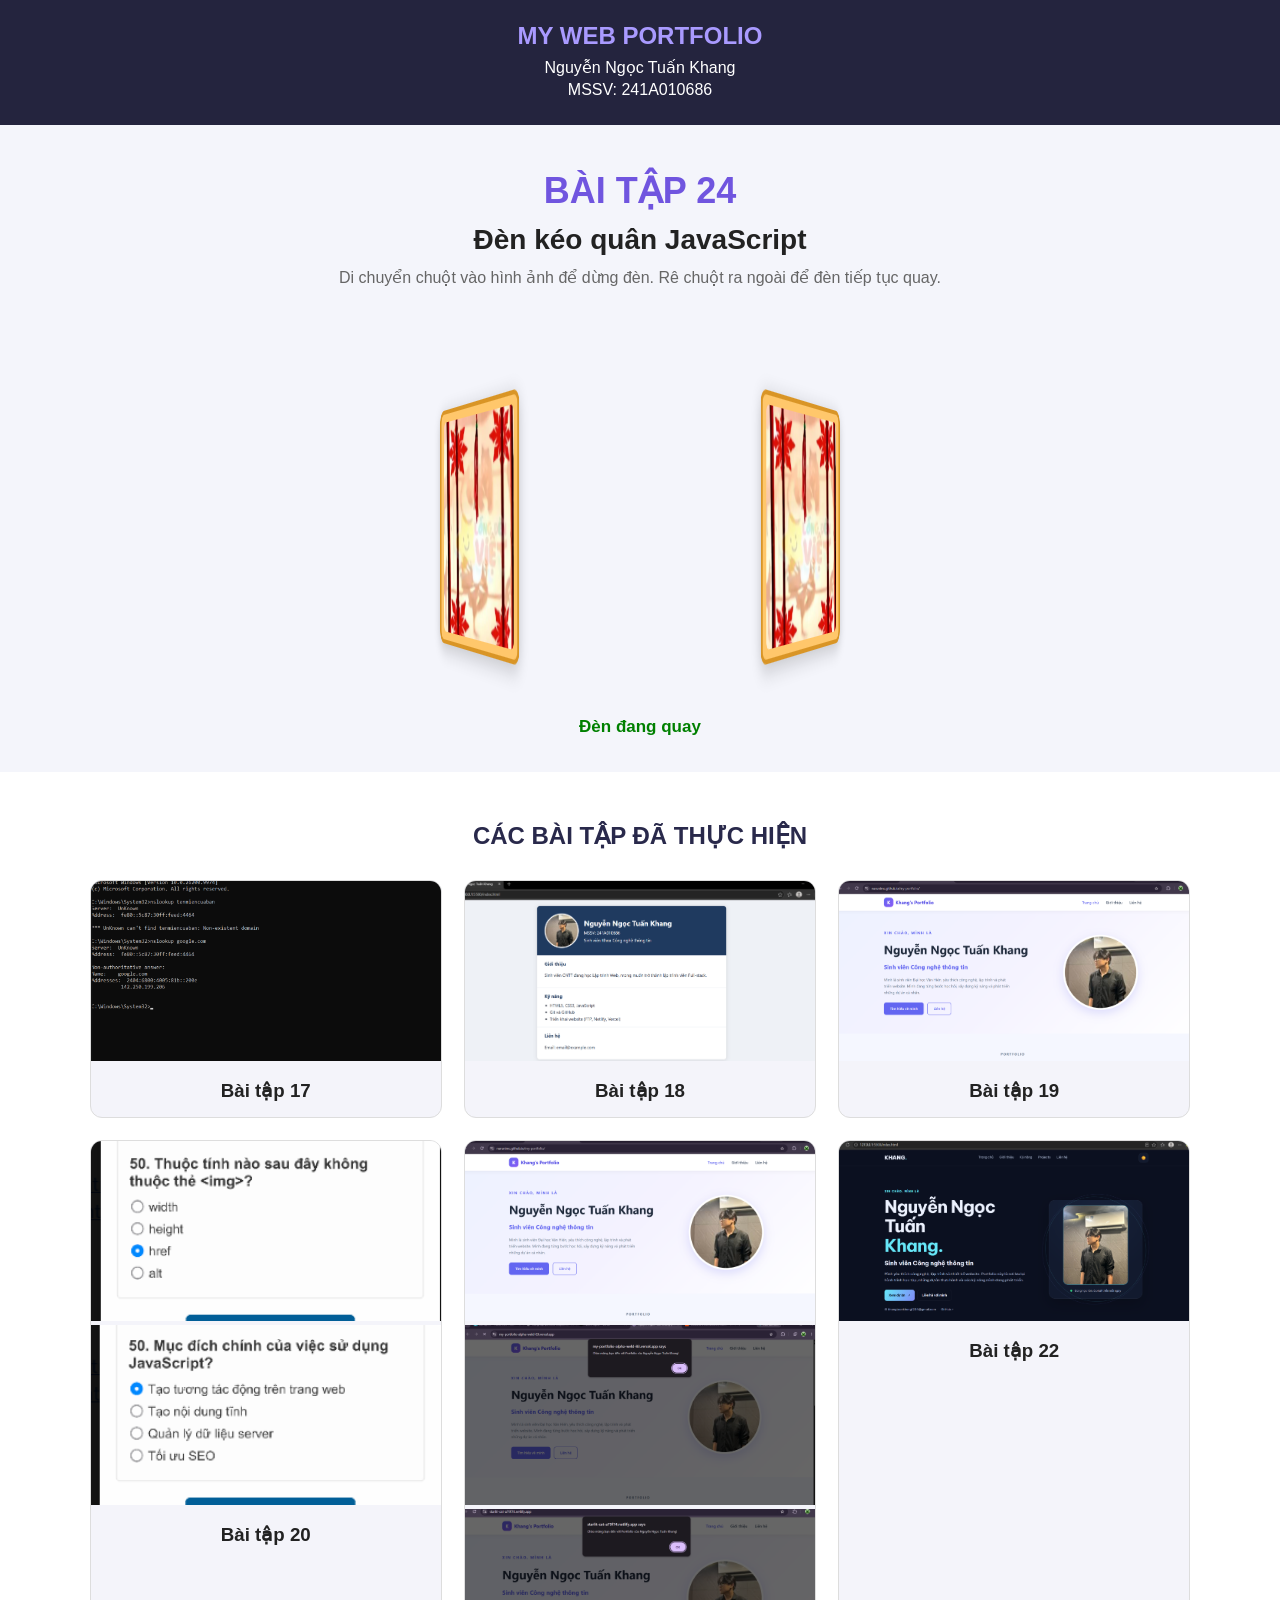
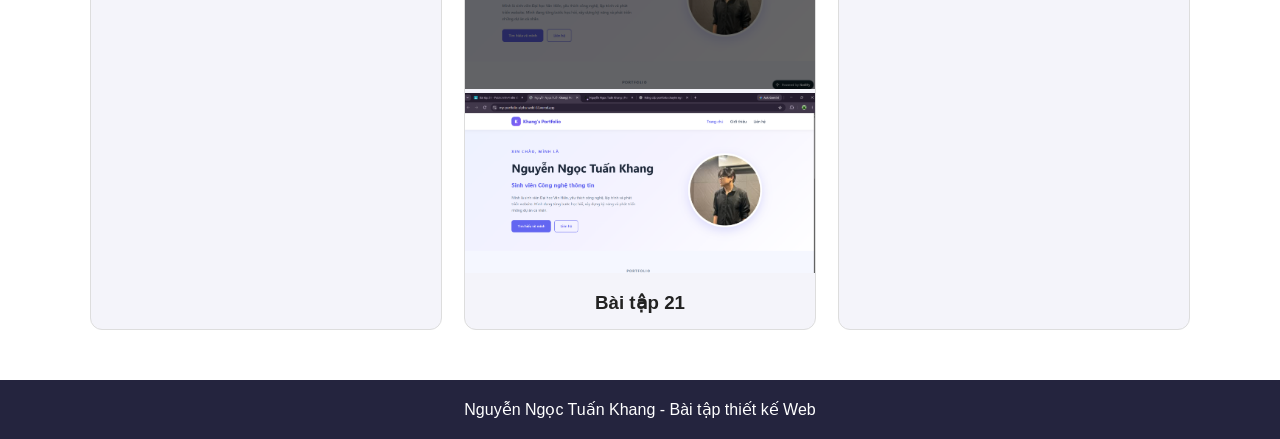
<file: index.html>
<!DOCTYPE html>
<html lang="vi">
<head>
    <meta charset="UTF-8">
    <meta name="viewport" content="width=device-width, initial-scale=1.0">
    <title>Bài tập 24 - Đèn kéo quân</title>
    <link rel="stylesheet" href="style.css">
</head>
<body>

<header>
    <h2>MY WEB PORTFOLIO</h2>
    <p>Nguyễn Ngọc Tuấn Khang</p>
    <p>MSSV: 241A010686</p>
</header>

<section class="intro">
    <h1>BÀI TẬP 24</h1>
    <h2>Đèn kéo quân JavaScript</h2>
    <p>Di chuyển chuột vào hình ảnh để dừng đèn. Rê chuột ra ngoài để đèn tiếp tục quay.</p>
</section>

<section class="lantern-container">

    <div class="lantern-stage">
        <div class="lantern" id="lantern">

            <div class="face face1">
                <img src="images/photo1.png" alt="Ảnh 1">
            </div>

            <div class="face face2">
                <img src="images/photo2.png " alt="Ảnh 2">
            </div>

            <div class="face face3">
                <img src="images/photo3.png" alt="Ảnh 3">
            </div>

            <div class="face face4">
                <img src="images/photo4.png" alt="Ảnh 4">
            </div>

            <div class="face face5">
                <img src="images/photo5.png" alt="Ảnh 5">
            </div>

            <div class="face face6">
                <img src="images/photo6.png" alt="Ảnh 6">
            </div>

        </div>
    </div>

    <p id="status">Đèn đang quay</p>

</section>

<section class="exercise-section">

    <h2>CÁC BÀI TẬP ĐÃ THỰC HIỆN</h2>

    <div class="exercise-grid">

        <a href="bai17.html" class="exercise-card">
            <img src="images/bai17.png" alt="Bài 17">
            <h3>Bài tập 17</h3>
        </a>

        <a href="bai18.html" class="exercise-card">
            <img src="images/bai18.png" alt="Bài 18">
            <h3>Bài tập 18</h3>
        </a>

        <a href="bai19.html" class="exercise-card">
            <img src="images/bai19.png" alt="Bài 19">
            <h3>Bài tập 19</h3>
        </a>

        <a href="bai20.html" class="exercise-card">
            <img src="images/bai20a.png" alt="Bài 20">
            <img src="images/bai20b.png" alt="Bài 20">
            <h3>Bài tập 20</h3>
        </a>

        <a href="bai21.html" class="exercise-card">
            <img src="images/bai21a.png" alt="Bài 21">
            <img src="images/bai21b.png" alt="Bài 21">
            <img src="images/bai21c.png" alt="Bài 21">
            <img src="images/bai21d.png" alt="Bài 21">
            <h3>Bài tập 21</h3>
        </a>

        <a href="bai22.html" class="exercise-card">
            <img src="images/bai22.png " alt="Bài 22">
            <h3>Bài tập 22</h3>
        </a>

    </div>

</section>

<footer>
    <p>Nguyễn Ngọc Tuấn Khang - Bài tập thiết kế Web</p>
</footer>

<script src="script.js"></script>

</body>
</html>
</file>
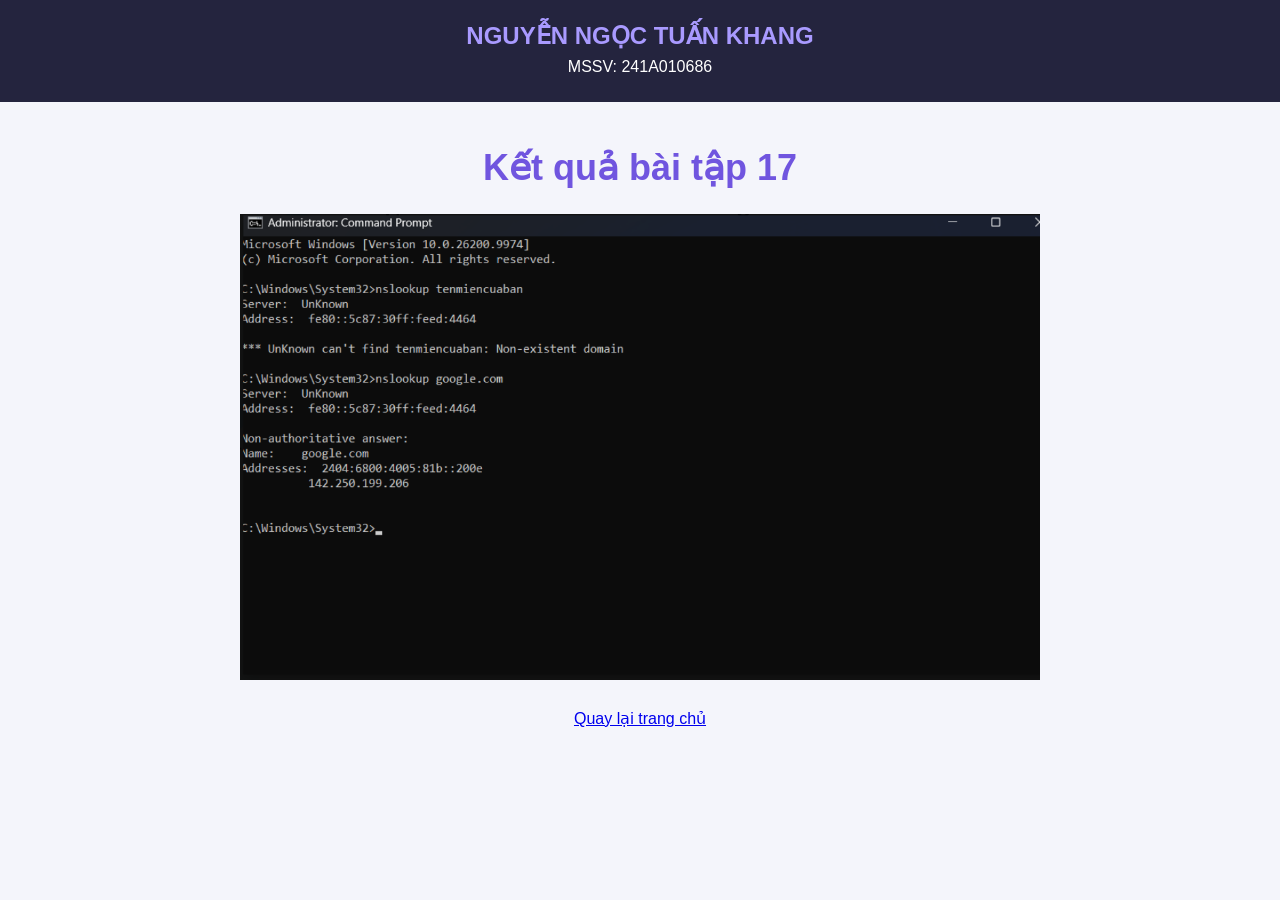
<file: bai17.html>
<!DOCTYPE html>
<html lang="vi">
<head>
    <meta charset="UTF-8">
    <meta name="viewport" content="width=device-width, initial-scale=1.0">
    <title>Bài tập 17</title>
    <link rel="stylesheet" href="style.css">
</head>
<body>

<header>
    <h2>NGUYỄN NGỌC TUẤN KHANG</h2>
    <p>MSSV: 241A010686</p>
</header>

<section class="intro">
    <h1>Kết quả bài tập 17</h1>
    <img src="images/bai17.png" alt="Kết quả bài 17" style="width:90%;max-width:800px;margin:25px auto;">
    <p><a href="index.html">Quay lại trang chủ</a></p>
</section>

</body>
</html>
</file>
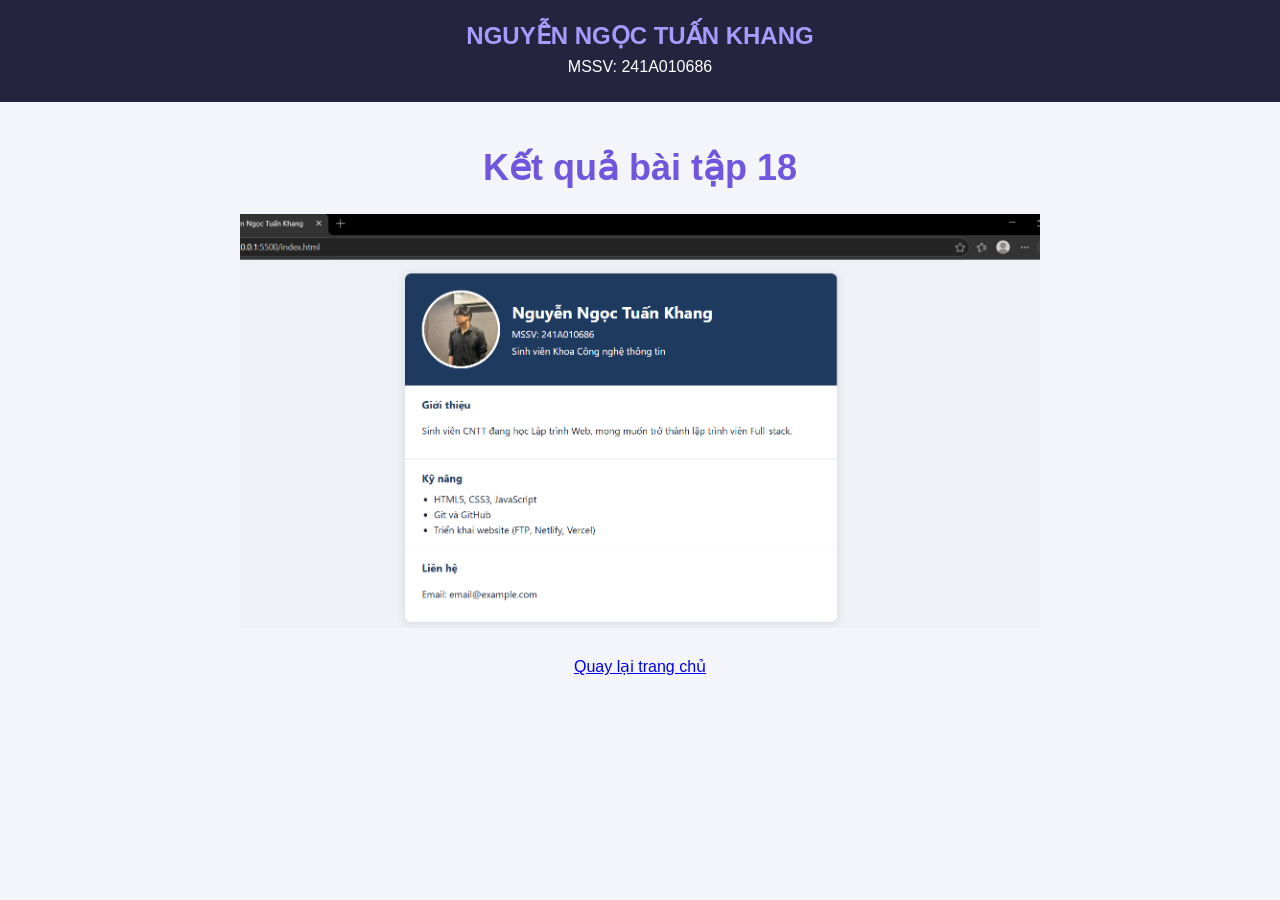
<file: bai18.html>
<!DOCTYPE html>
<html lang="vi">
<head>
    <meta charset="UTF-8">
    <meta name="viewport" content="width=device-width, initial-scale=1.0">
    <title>Bài tập 18</title>
    <link rel="stylesheet" href="style.css">
</head>
<body>

<header>
    <h2>NGUYỄN NGỌC TUẤN KHANG</h2>
    <p>MSSV: 241A010686</p>
</header>

<section class="intro">
    <h1>Kết quả bài tập 18</h1>
    <img src="images/bai18.png" alt="Kết quả bài 17" style="width:90%;max-width:800px;margin:25px auto;">
    <p><a href="index.html">Quay lại trang chủ</a></p>
</section>

</body>
</html>
</file>
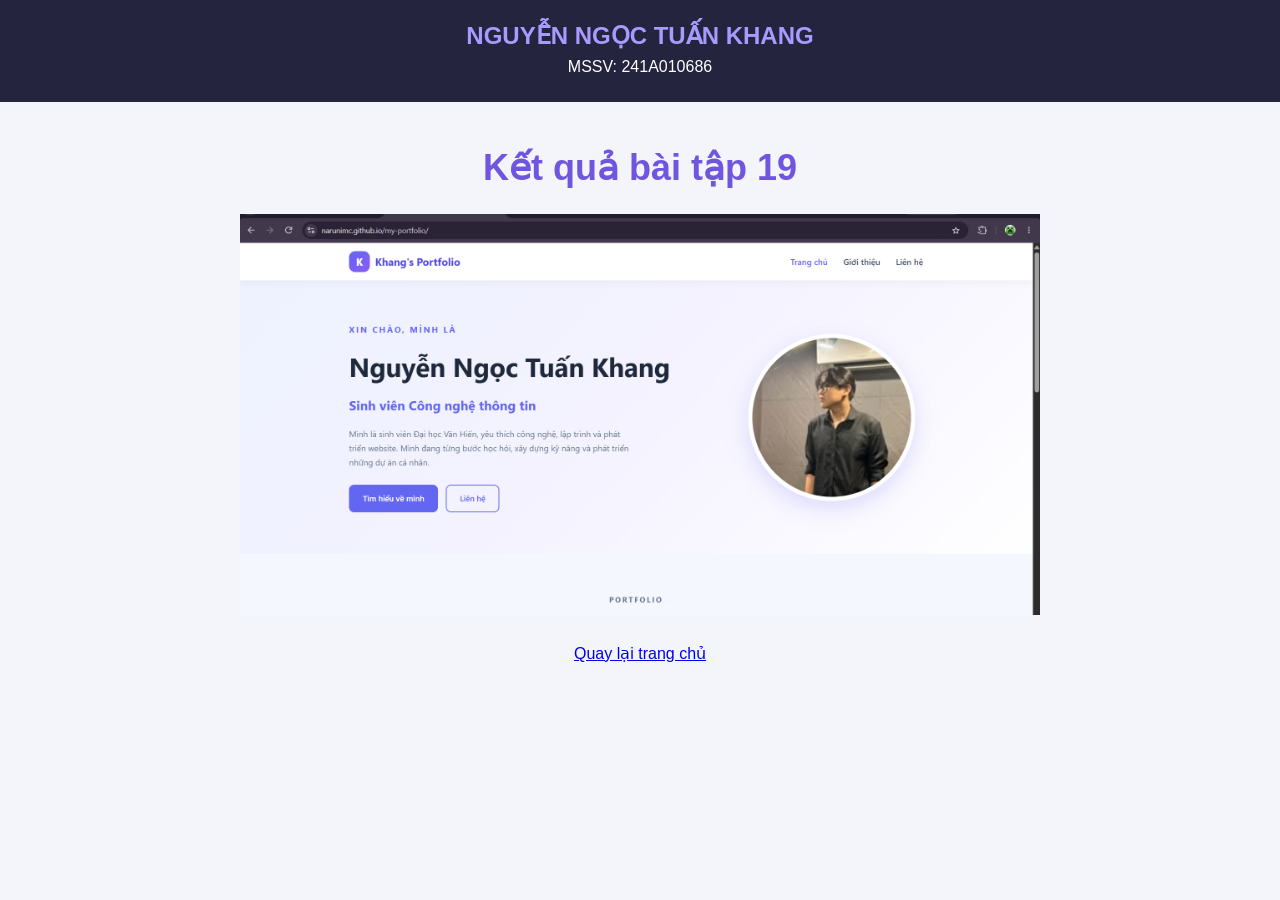
<file: bai19.html>
<!DOCTYPE html>
<html lang="vi">
<head>
    <meta charset="UTF-8">
    <meta name="viewport" content="width=device-width, initial-scale=1.0">
    <title>Bài tập 19</title>
    <link rel="stylesheet" href="style.css">
</head>
<body>

<header>
    <h2>NGUYỄN NGỌC TUẤN KHANG</h2>
    <p>MSSV: 241A010686</p>
</header>

<section class="intro">
    <h1>Kết quả bài tập 19</h1>
    <img src="images/bai19.png" alt="Kết quả bài 17" style="width:90%;max-width:800px;margin:25px auto;">
    <p><a href="index.html">Quay lại trang chủ</a></p>
</section>

</body>
</html>
</file>
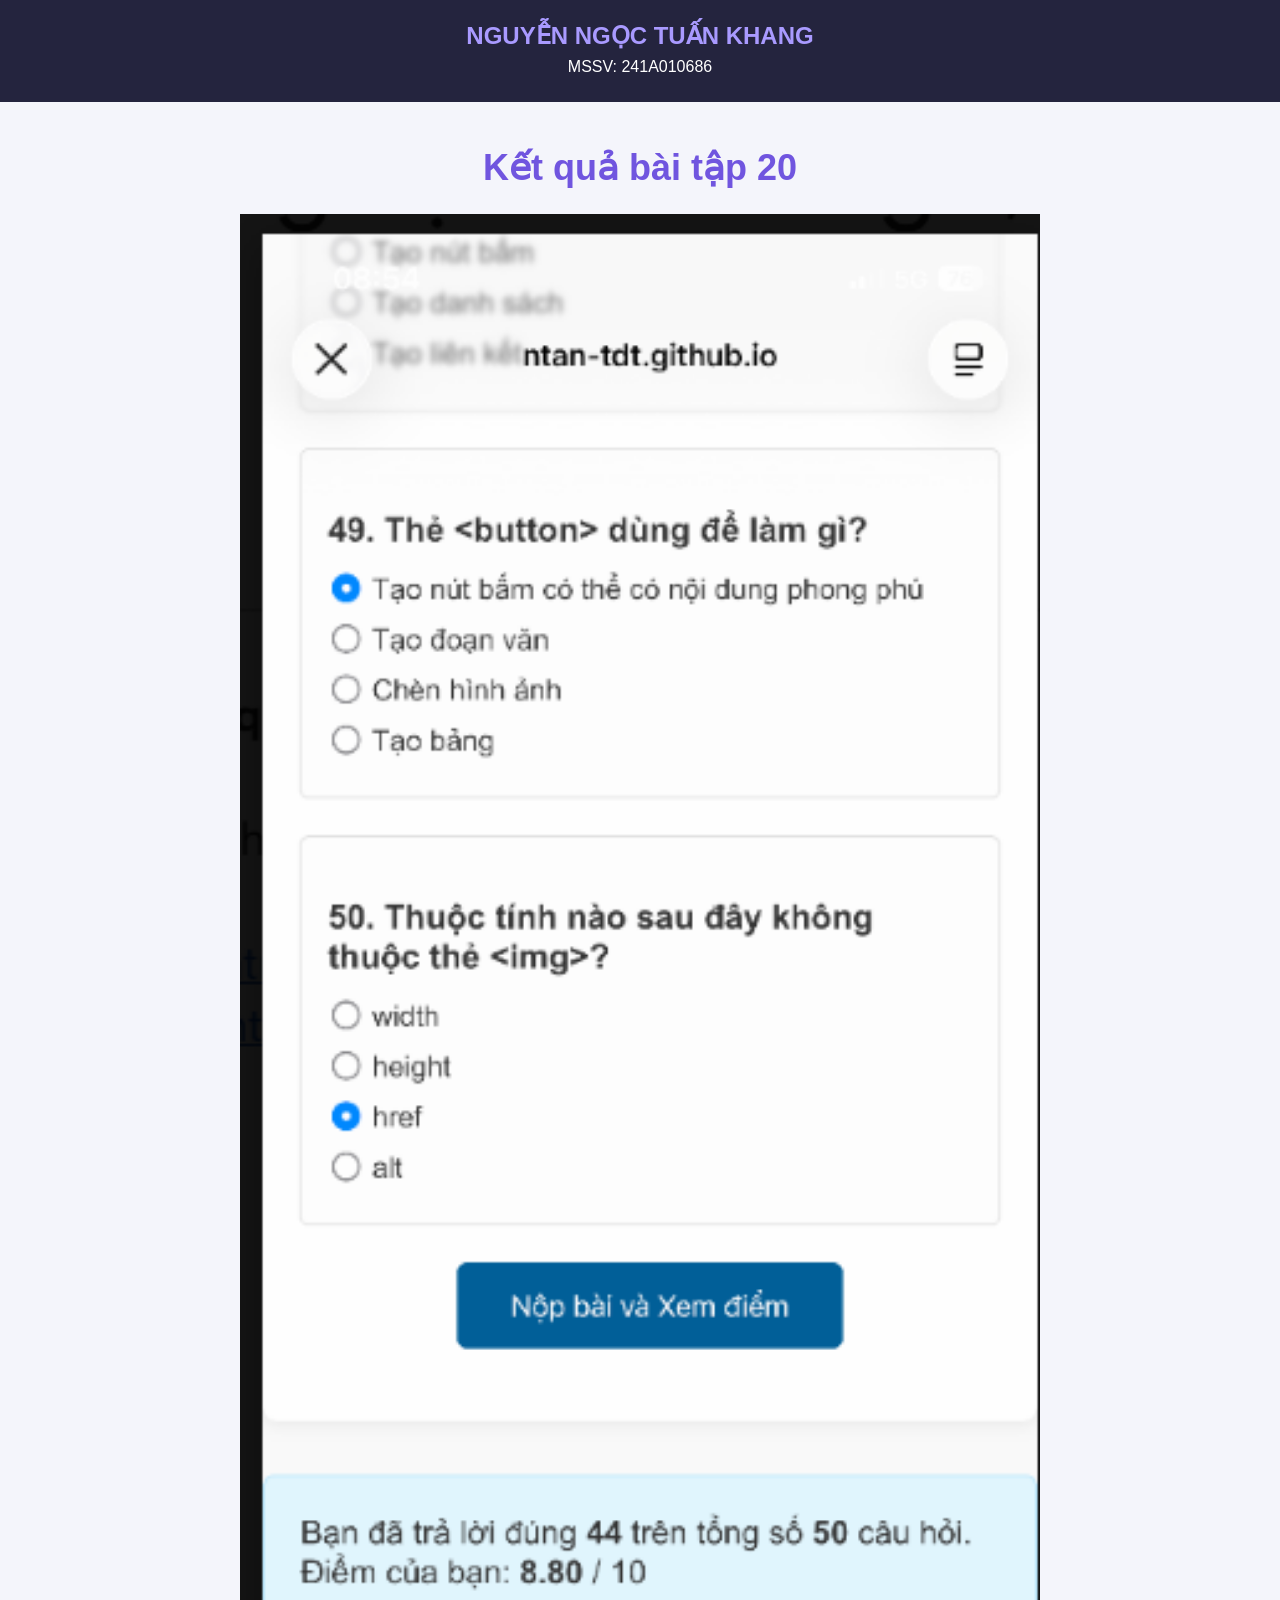
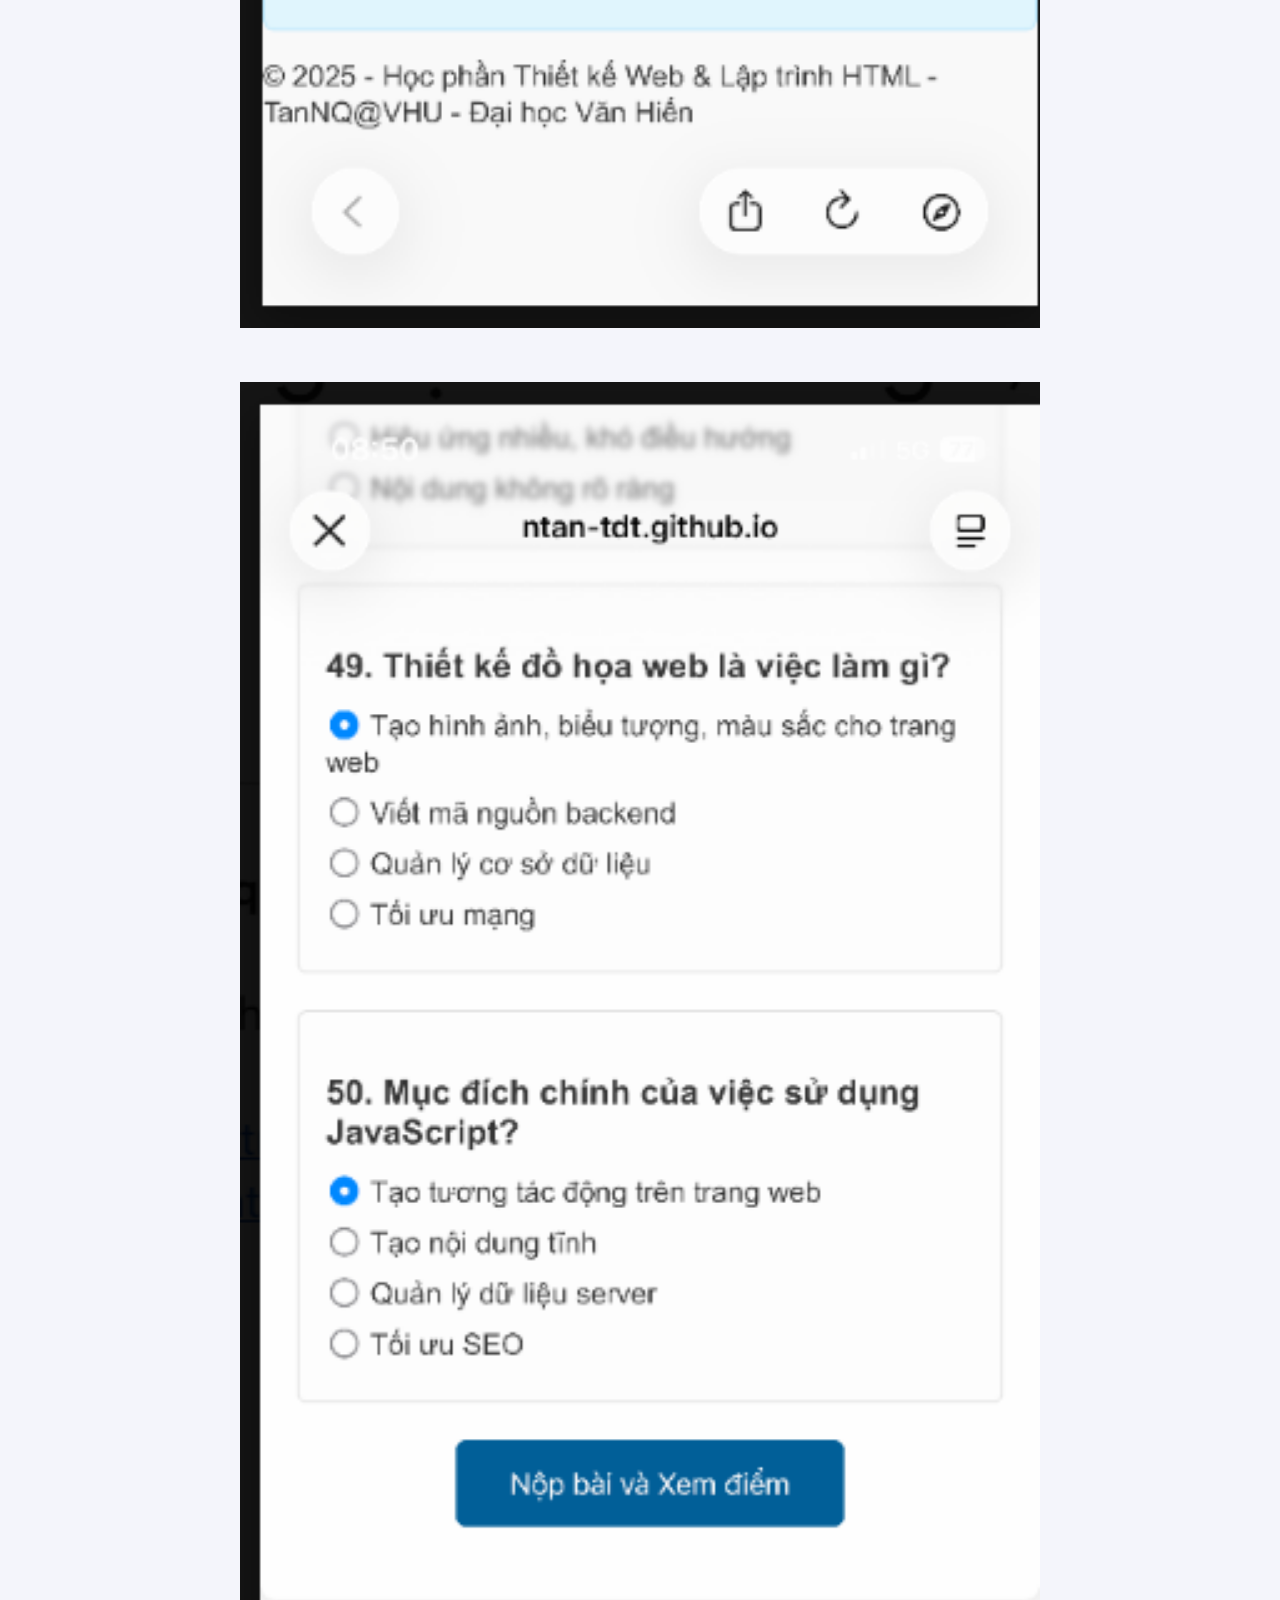
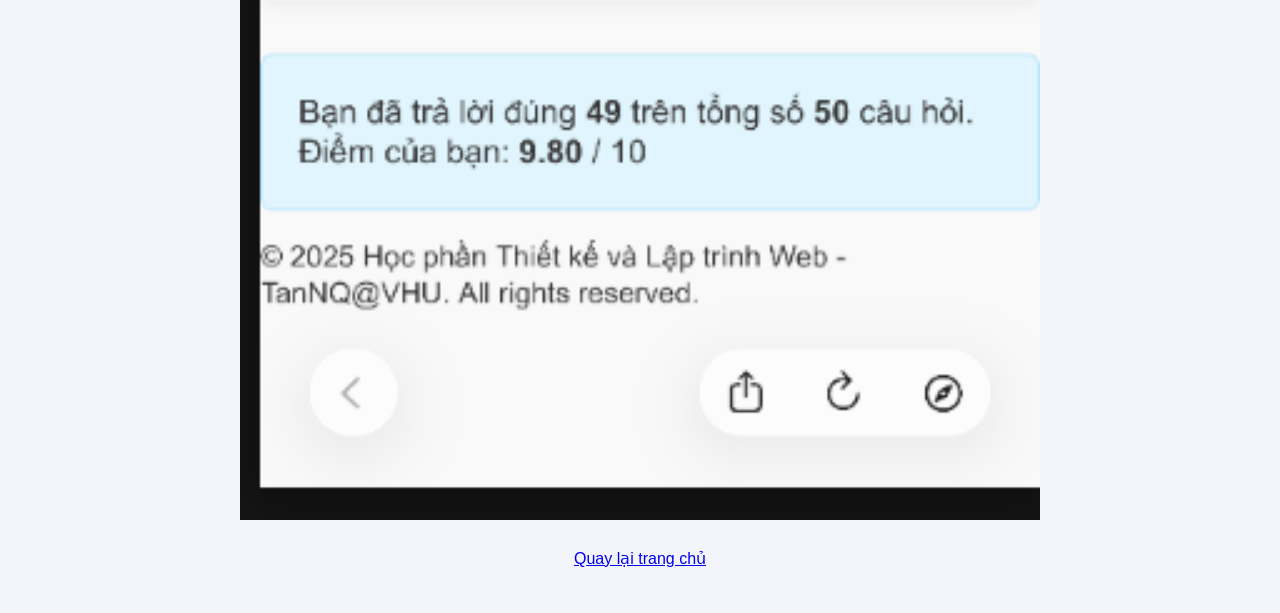
<file: bai20.html>
<!DOCTYPE html>
<html lang="vi">
<head>
    <meta charset="UTF-8">
    <meta name="viewport" content="width=device-width, initial-scale=1.0">
    <title>Bài tập 20</title>
    <link rel="stylesheet" href="style.css">
</head>
<body>

<header>
    <h2>NGUYỄN NGỌC TUẤN KHANG</h2>
    <p>MSSV: 241A010686</p>
</header>

<section class="intro">
    <h1>Kết quả bài tập 20</h1>
    <img src="images/bai20a.png" alt="Kết quả bài 20" style="width:90%;max-width:800px;margin:25px auto;">
    <img src="images/bai20b.png" alt="Kết quả bài 20" style="width:90%;max-width:800px;margin:25px auto;">
    <p><a href="index.html">Quay lại trang chủ</a></p>
</section>

</body>
</html>
</file>
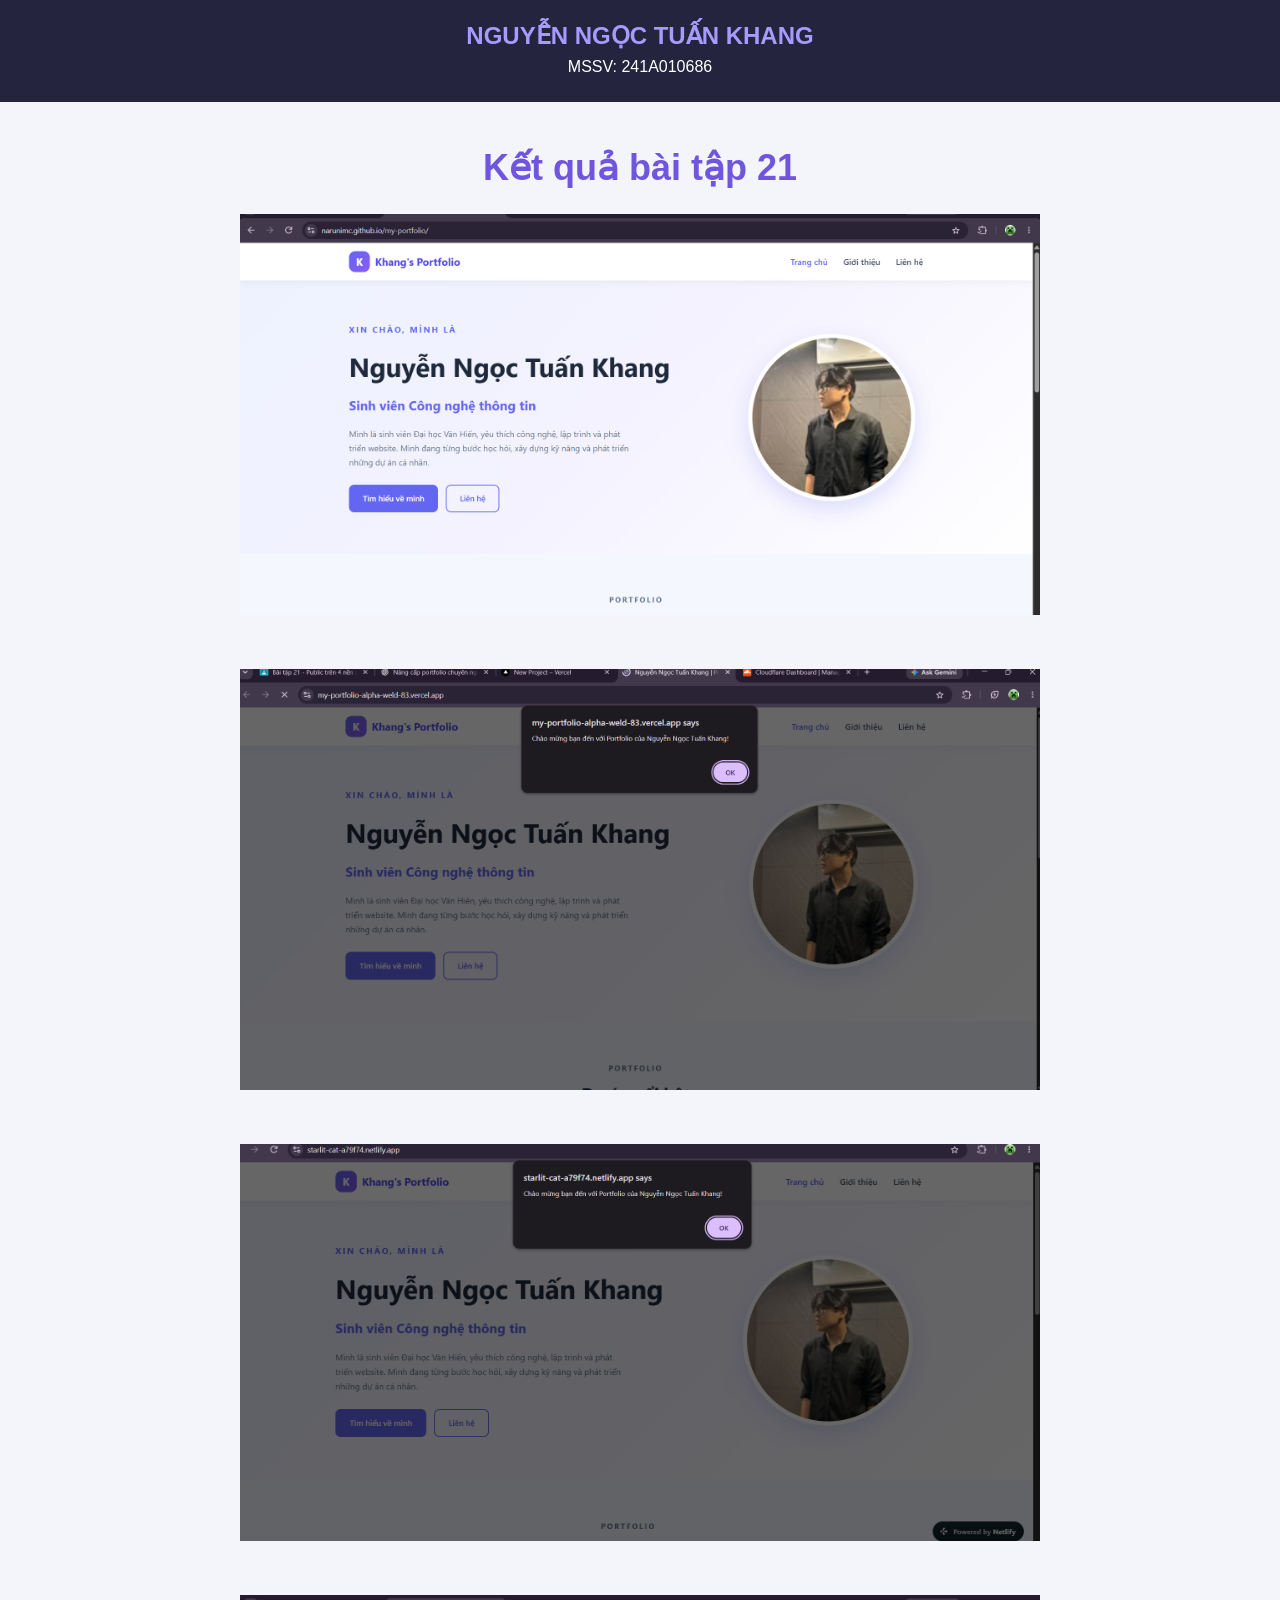
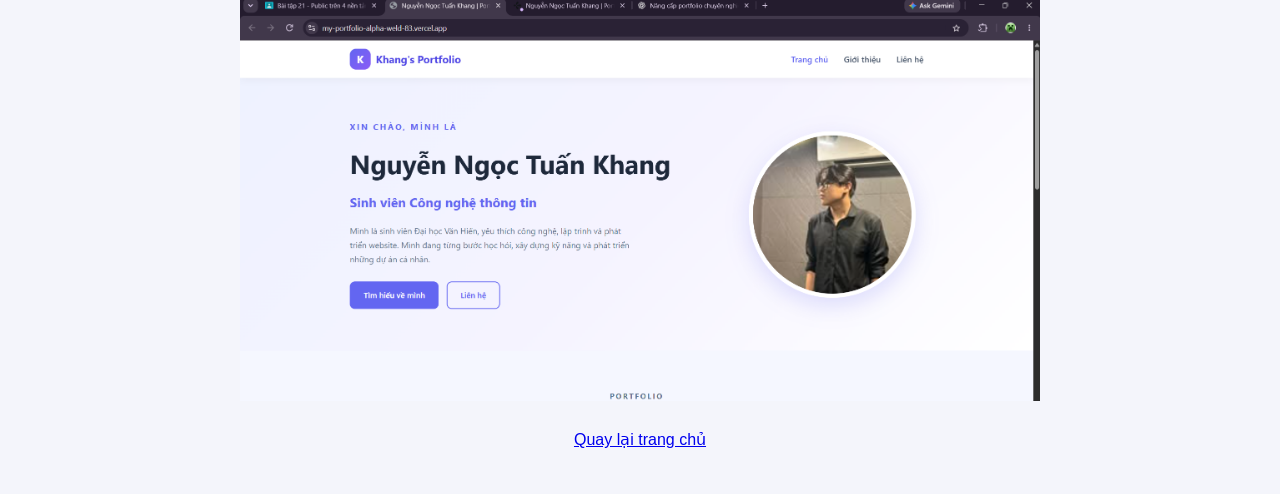
<file: bai21.html>
<!DOCTYPE html>
<html lang="vi">
<head>
    <meta charset="UTF-8">
    <meta name="viewport" content="width=device-width, initial-scale=1.0">
    <title>Bài tập 21</title>
    <link rel="stylesheet" href="style.css">
</head>
<body>

<header>
    <h2>NGUYỄN NGỌC TUẤN KHANG</h2>
    <p>MSSV: 241A010686</p>
</header>

<section class="intro">
    <h1>Kết quả bài tập 21</h1>
    <img src="images/bai21a.png" alt="Kết quả bài 21" style="width:90%;max-width:800px;margin:25px auto;">
    <img src="images/bai21b.png" alt="Kết quả bài 21" style="width:90%;max-width:800px;margin:25px auto;">
    <img src="images/bai21c.png" alt="Kết quả bài 21" style="width:90%;max-width:800px;margin:25px auto;">
    <img src="images/bai21d.png" alt="Kết quả bài 21" style="width:90%;max-width:800px;margin:25px auto;">
    <p><a href="index.html">Quay lại trang chủ</a></p>
</section>

</body>
</html>
</file>
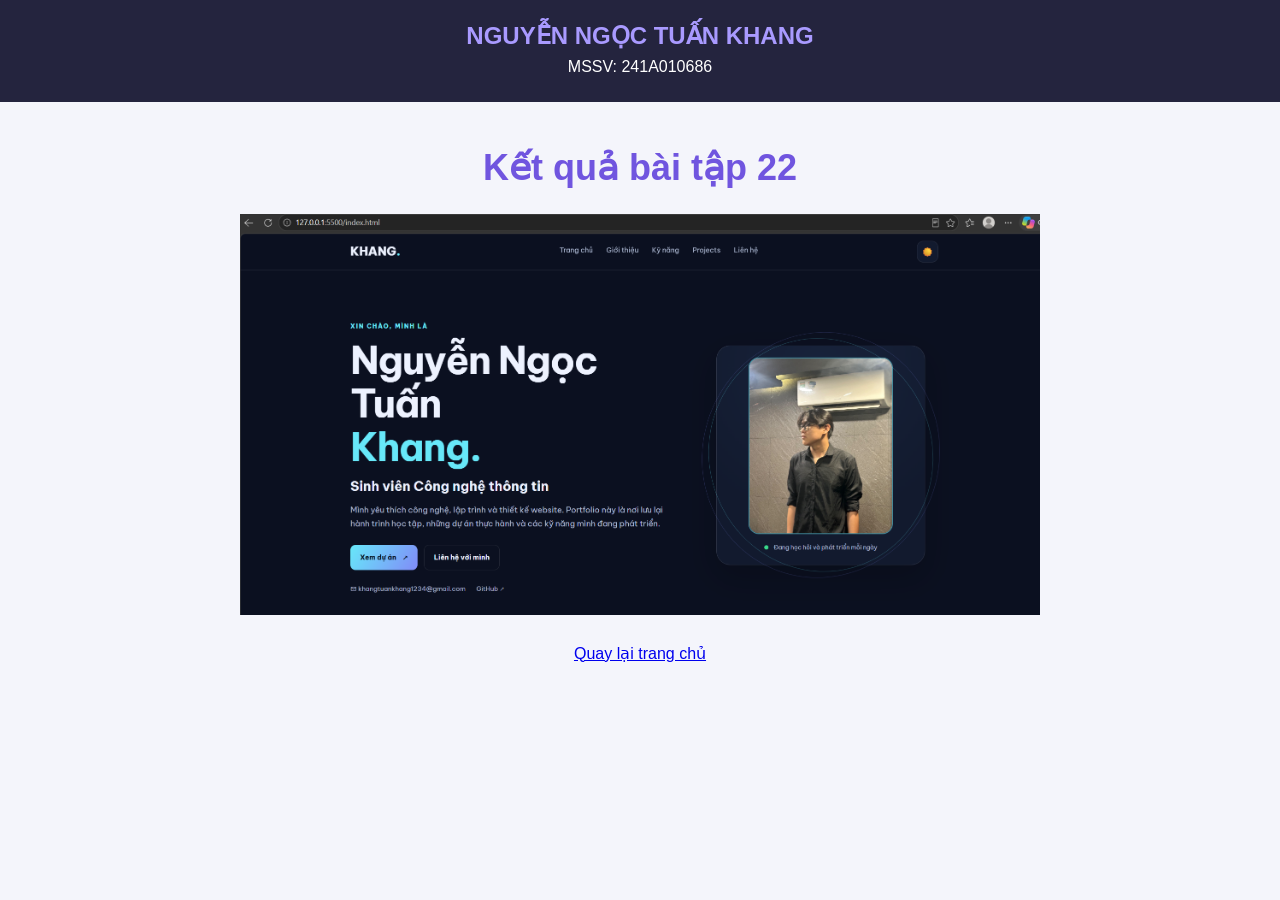
<file: bai22.html>
<!DOCTYPE html>
<html lang="vi">
<head>
    <meta charset="UTF-8">
    <meta name="viewport" content="width=device-width, initial-scale=1.0">
    <title>Bài tập 18</title>
    <link rel="stylesheet" href="style.css">
</head>
<body>

<header>
    <h2>NGUYỄN NGỌC TUẤN KHANG</h2>
    <p>MSSV: 241A010686</p>
</header>

<section class="intro">
    <h1>Kết quả bài tập 22</h1>
    <img src="images/bai22.png" alt="Kết quả bài 22" style="width:90%;max-width:800px;margin:25px auto;">
    <p><a href="index.html">Quay lại trang chủ</a></p>
</section>

</body>
</html>
</file>
<file: style.css>
* {
    margin: 0;
    padding: 0;
    box-sizing: border-box;
}

body {
    font-family: Arial, sans-serif;
    background: #f4f5fb;
    color: #222;
}

header {
    background: #24243e;
    color: white;
    text-align: center;
    padding: 22px;
}

header h2 {
    color: #a99aff;
    margin-bottom: 8px;
}

header p {
    margin: 4px;
}

.intro {
    text-align: center;
    padding: 45px 20px;
}

.intro h1 {
    color: #7055df;
    font-size: 36px;
}

.intro h2 {
    margin: 12px;
    font-size: 28px;
}

.intro p {
    color: #666;
}

.lantern-container {
    text-align: center;
    padding: 20px;
}

.lantern-stage {
    width: 100%;
    height: 350px;
    display: flex;
    align-items: center;
    justify-content: center;
    perspective: 1000px;
}

.lantern {
    width: 200px;
    height: 230px;
    position: relative;
    transform-style: preserve-3d;
    animation: rotate 12s linear infinite;
}

.face {
    position: absolute;
    width: 200px;
    height: 230px;
    padding: 8px;
    background: #ffc76b;
    border: 4px solid #d99526;
    border-radius: 12px;
    backface-visibility: hidden;
    box-shadow: 0 5px 20px rgba(0,0,0,0.2);
}

.face img {
    width: 100%;
    height: 100%;
    object-fit: cover;
    border-radius: 6px;
}

.face1 {
    transform: rotateY(0deg) translateZ(173px);
}

.face2 {
    transform: rotateY(60deg) translateZ(173px);
}

.face3 {
    transform: rotateY(120deg) translateZ(173px);
}

.face4 {
    transform: rotateY(180deg) translateZ(173px);
}

.face5 {
    transform: rotateY(240deg) translateZ(173px);
}

.face6 {
    transform: rotateY(300deg) translateZ(173px);
}

.lantern.paused {
    animation-play-state: paused;
}

#status {
    font-size: 17px;
    font-weight: bold;
    color: green;
    margin: 15px;
}

#status.stopped {
    color: #d18a19;
}

.exercise-section {
    background: white;
    padding: 50px 7%;
    text-align: center;
}

.exercise-section h2 {
    margin-bottom: 30px;
    color: #29294b;
}

.exercise-grid {
    display: grid;
    grid-template-columns: repeat(3, 1fr);
    gap: 22px;
}

.exercise-card {
    background: #f4f4fa;
    border-radius: 12px;
    overflow: hidden;
    text-decoration: none;
    color: #222;
    transition: 0.3s;
    border: 1px solid #ddd;
}

.exercise-card img {
    width: 100%;
    height: 180px;
    object-fit: cover;
}

.exercise-card h3 {
    padding: 15px;
}

.exercise-card:hover {
    transform: translateY(-7px);
    box-shadow: 0 8px 20px rgba(0,0,0,0.15);
}

footer {
    background: #24243e;
    color: white;
    text-align: center;
    padding: 20px;
}

@keyframes rotate {
    from {
        transform: rotateY(0deg);
    }

    to {
        transform: rotateY(360deg);
    }
}

@media (max-width: 768px) {
    .exercise-grid {
        grid-template-columns: repeat(2, 1fr);
    }
}

@media (max-width: 500px) {
    .exercise-grid {
        grid-template-columns: 1fr;
    }

    .intro h1 {
        font-size: 28px;
    }

    .lantern-stage {
        transform: scale(0.8);
        transform-origin: top center;
        margin-bottom: -60px;
    }
}
</file>
